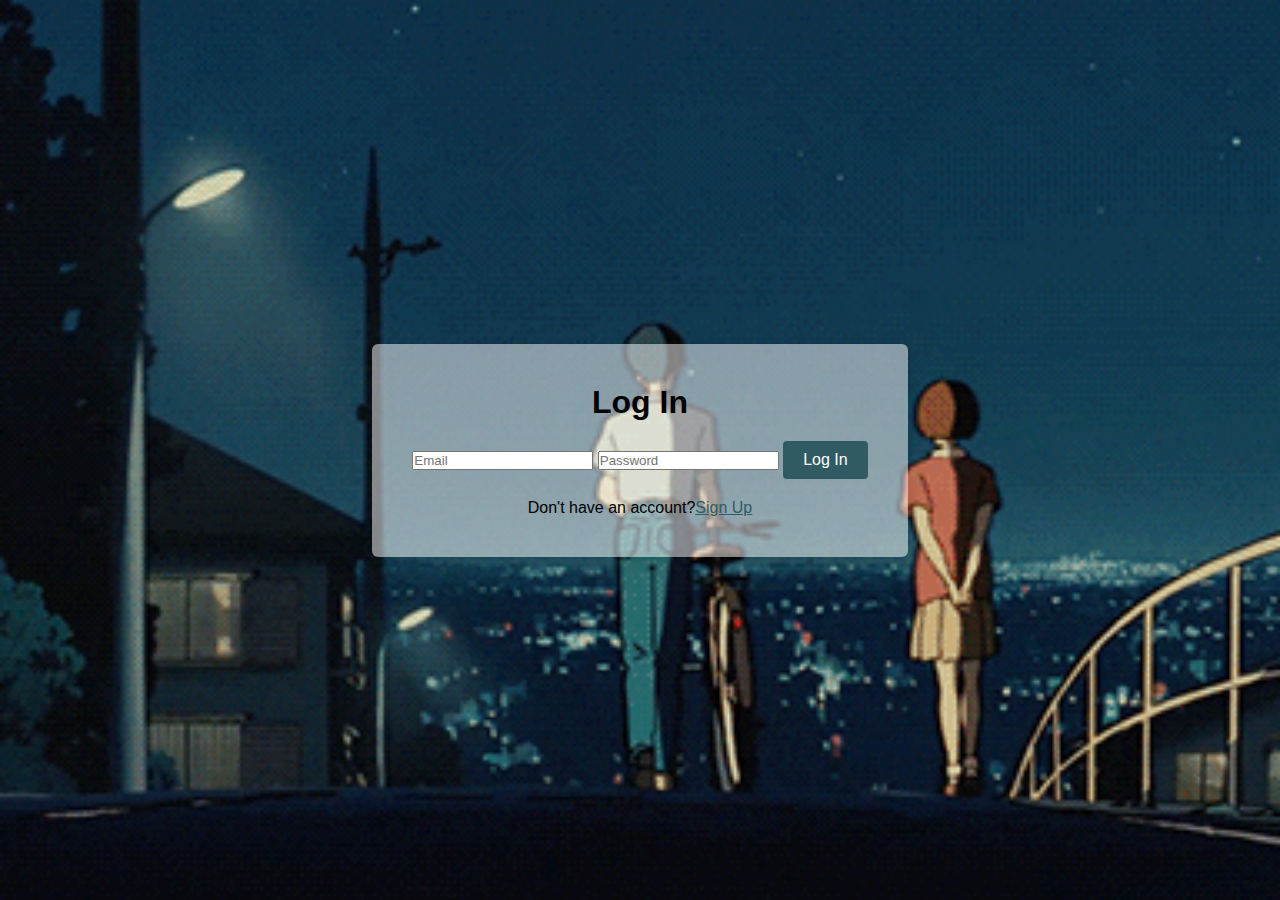
<file: index.html>
<!DOCTYPE html>
<html>
<head>
  <link rel="stylesheet" type="text/css" href="style2.css">
</head>
<body>
  <div class="container">
    <div class="form-container">
      <h1>Log In</h1>
      <div class="Form">
        <input type="email" placeholder="Email" required>
        <input type="password" placeholder="Password" required>
        <a href="social.html"><button type="submit">Log In</button></a>
        <p>Don't have an account?<a href="sign.html">Sign Up</a></p>
      </div>
    </div>
  </div>
</body>
</html>
</file>
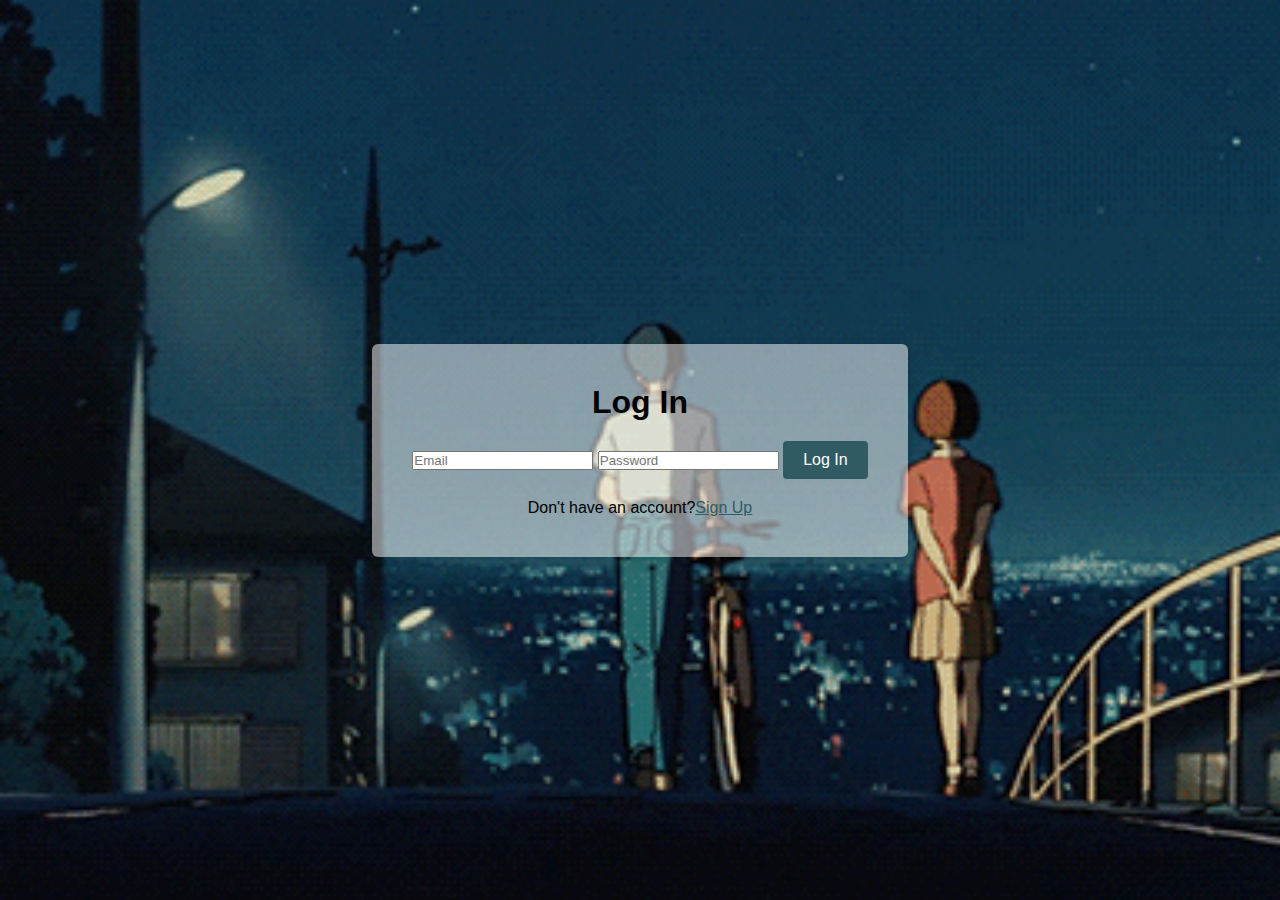
<file: index.html.html>
<!DOCTYPE html>
<html>
<head>
  <link rel="stylesheet" type="text/css" href="style2.css">
</head>
<body>
  <div class="container">
    <div class="form-container">
      <h1>Log In</h1>
      <div class="Form">
        <input type="email" placeholder="Email" required>
        <input type="password" placeholder="Password" required>
        <a href="C:\Users\micke\Desktop\Olayvar BSIT 1-A WEB\social.html"><button type="submit">Log In</button></a>
        <p>Don't have an account?<a href="C:\Users\micke\Desktop\Olayvar BSIT 1-A WEB\sign.html">Sign Up</a></p>
      </div>
    </div>
  </div>
</body>
</html>
</file>
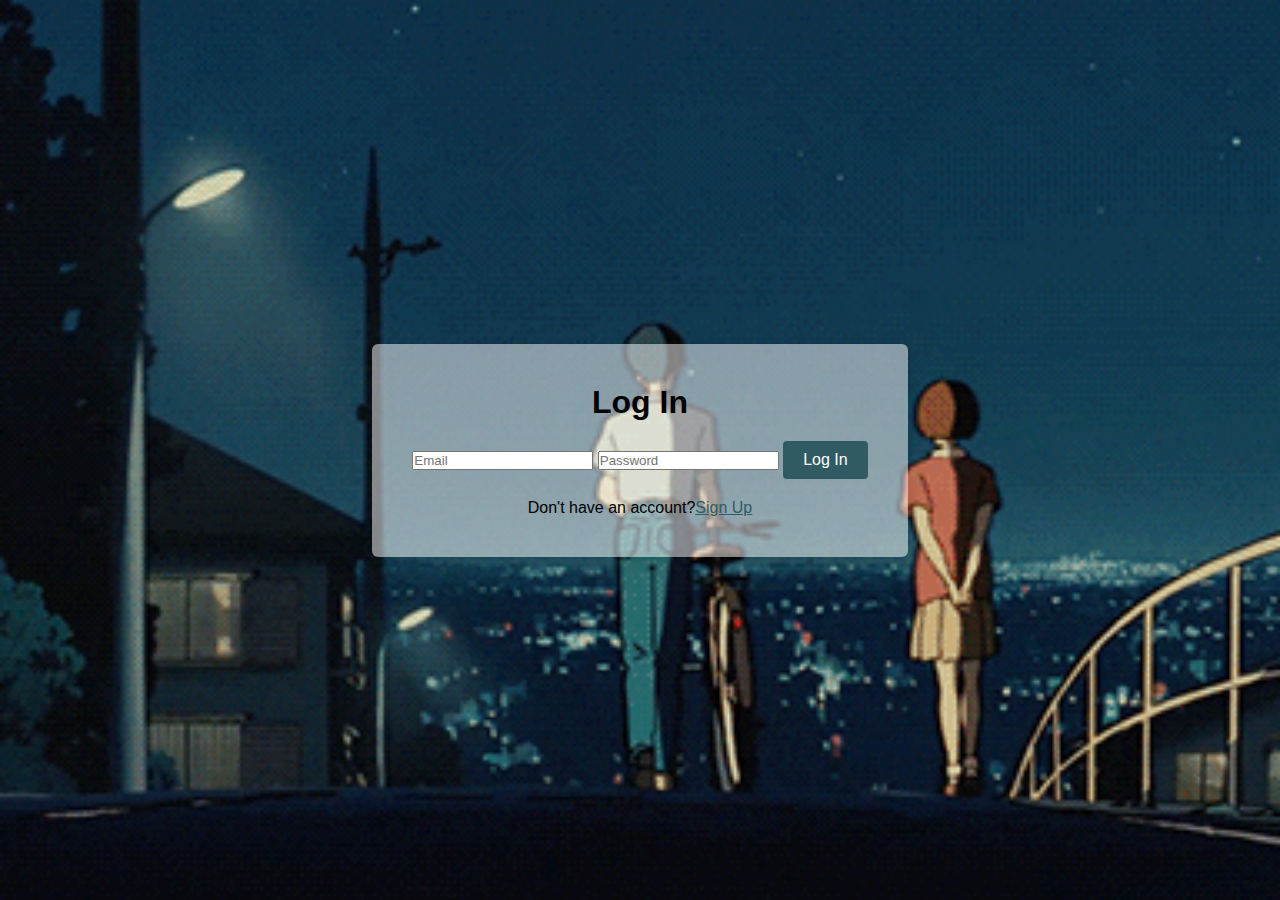
<file: login.html>
<!DOCTYPE html>
<html>
<head>
  <link rel="stylesheet" type="text/css" href="style2.css">
</head>
<body>
  <div class="container">
    <div class="form-container">
      <h1>Log In</h1>
      <div class="Form">
        <input type="email" placeholder="Email" required>
        <input type="password" placeholder="Password" required>
        <a href="C:\Users\micke\Desktop\Olayvar BSIT 1-A WEB\social.html"><button type="submit">Log In</button></a>
        <p>Don't have an account?<a href="sign.html">Sign Up</a></p>
      </div>
    </div>
  </div>
</body>
</html>
</file>
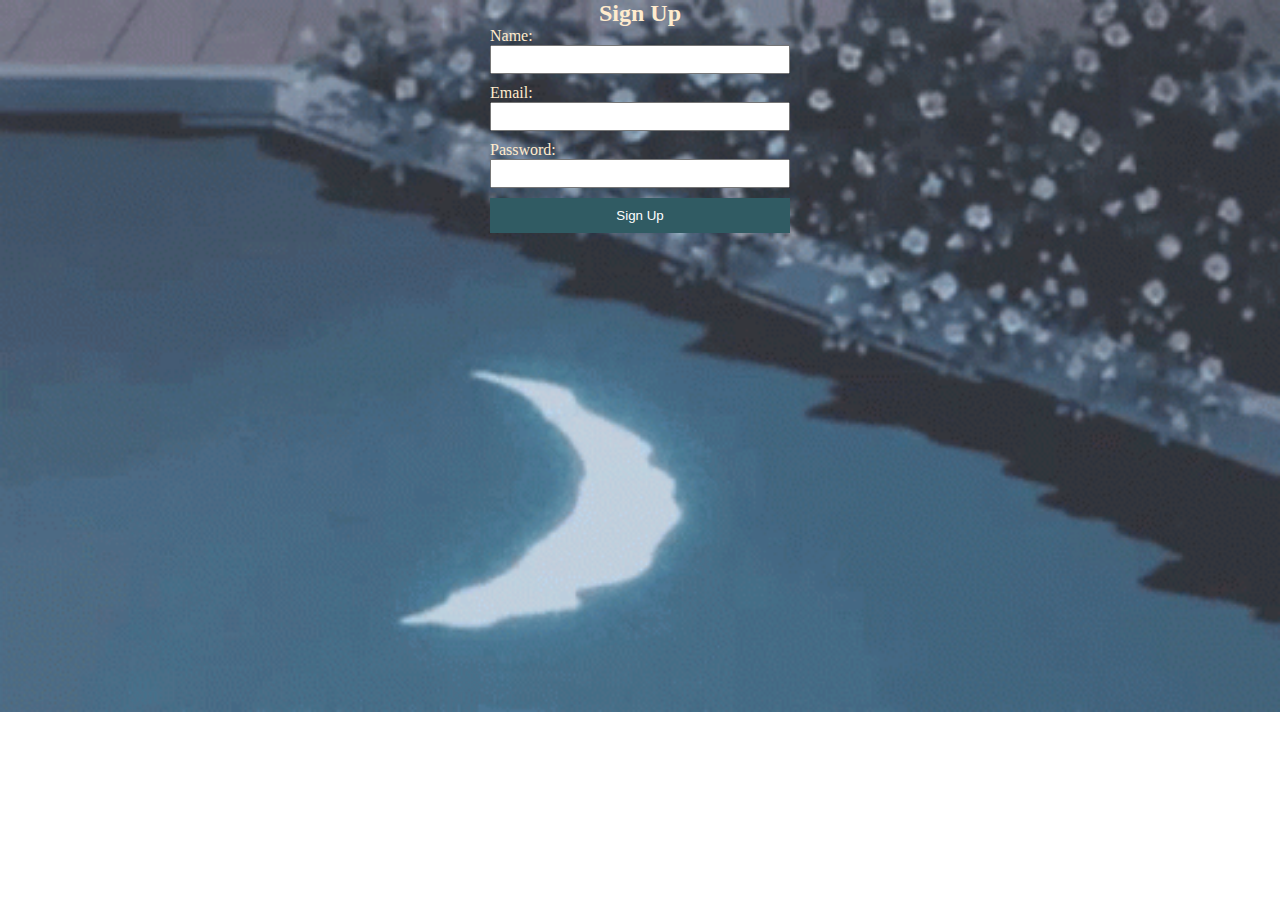
<file: sign.html>
<!DOCTYPE html>
<html>
<head>
  <title>Sign Up Form</title>
  <link rel="stylesheet" type="text/css" href="style3.css">
</head>
<body>
  <h2>Sign Up</h2>
  <div class="form">
    <div class="form-group">
      <label for="name">Name:</label>
      <input type="text" id="name" name="name" required>
    </div>
    <div class="form-group">
      <label for="email">Email:</label>
      <input type="email" id="email" name="email" required>
    </div>
    <div class="form-group">
      <label for="password">Password:</label>
      <input type="password" id="password" name="password" required>
    </div>
    <div class="form-group">
      <a href="social.html"><input type="submit" value="Sign Up"></a>
    </div>
  </div>
</body>
</html>
</file>
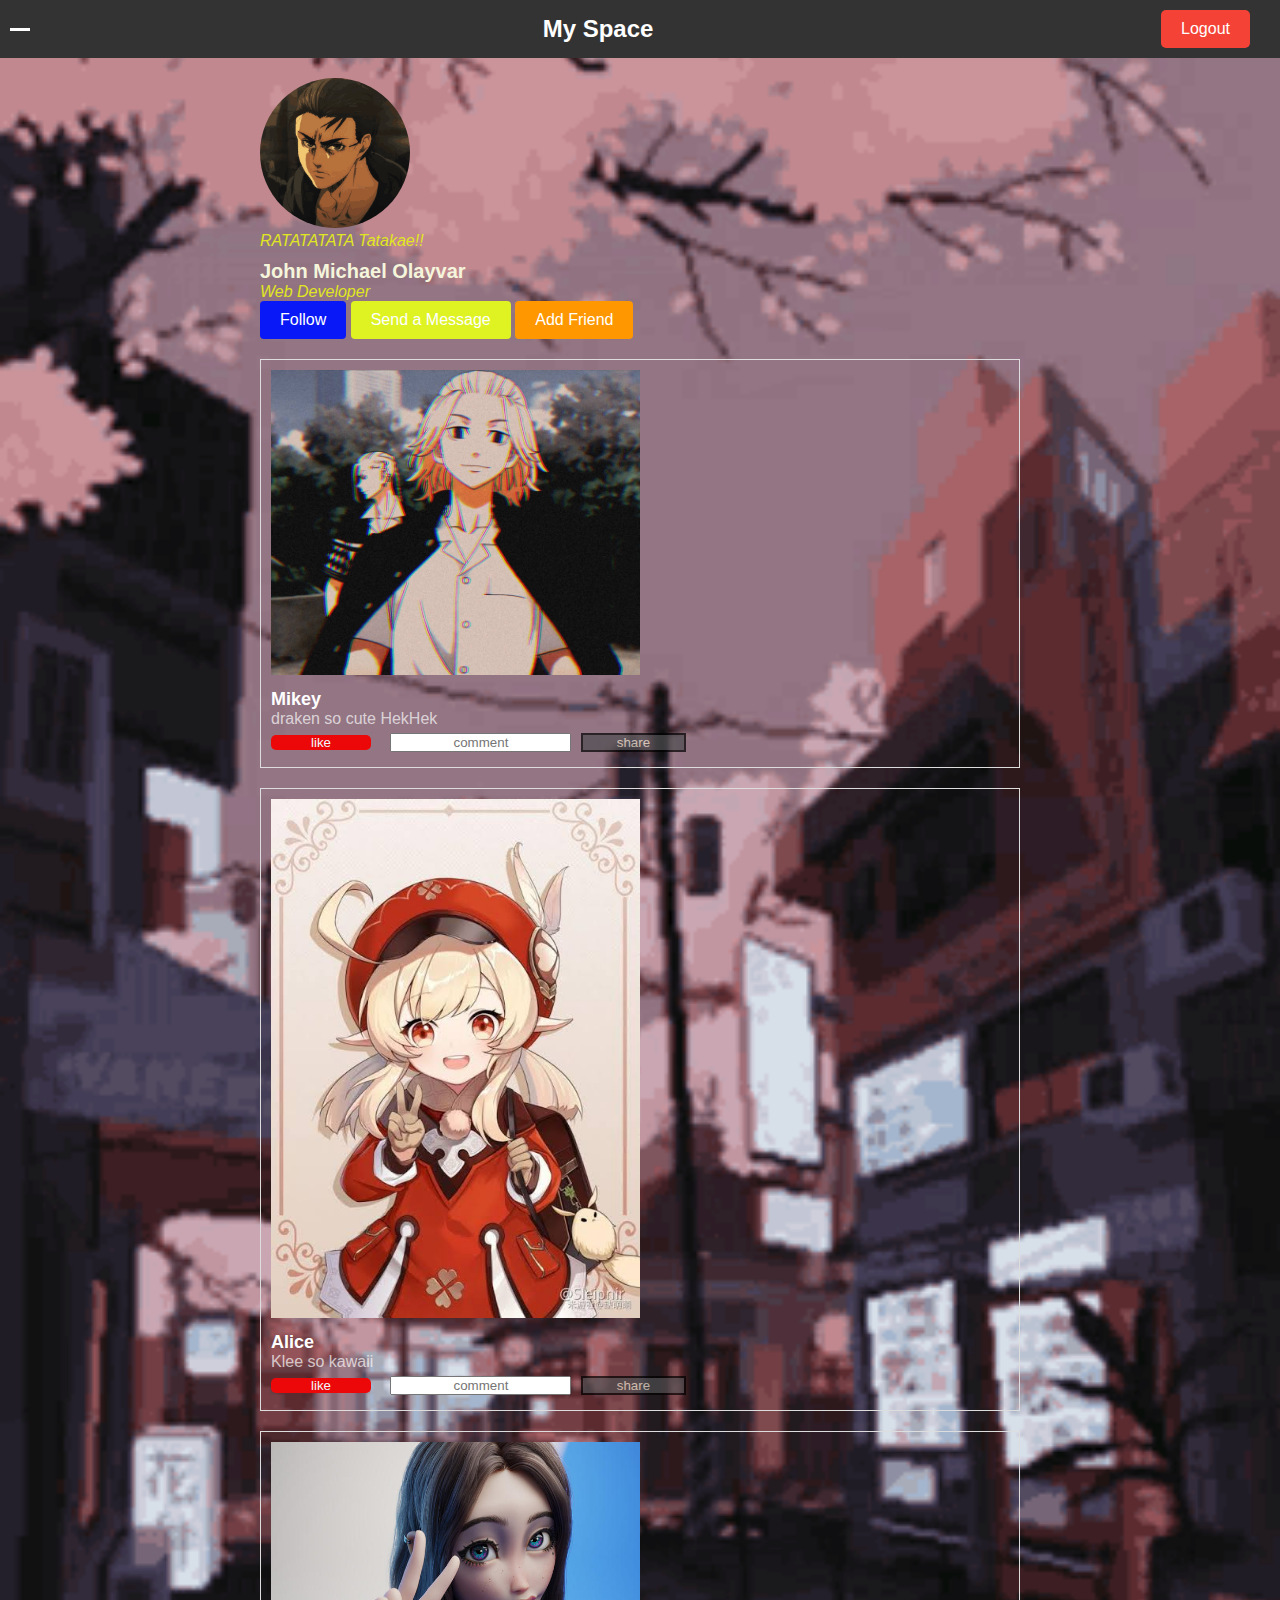
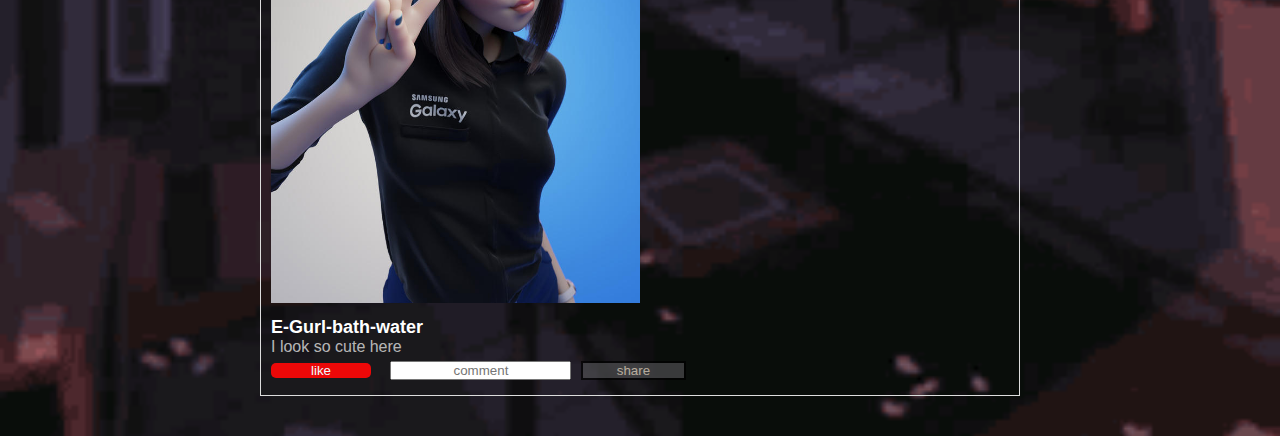
<file: social.html>
<!DOCTYPE html>
<html>
<head>
  <title>Social Media</title>
  <link rel="stylesheet" type="text/css" href="style.css">
</head>
<body>
  <header>
    <div class="dropdown">
      <div class="menu-icon"></div>
      <div class="dropdown-content">
        <a href="#">Change Background Color</a>
        <a href="#">Settings 2</a>
        <a href="#">Settings 3</a>
      </div>
    </div>
    <h1 class="top">My Space</h1>
    <a href="index.html.html" class="logout-button">Logout</a>
  </header>

  
  <main>
    <div class="profile">
      <img src="eren-eren-yeager.gif" alt="Profile Picture"><p class="Bio">RATATATATA
        Tatakae!!
      </p>


      <h2>John Michael Olayvar</h2>
      <p>Web Developer</p>
    </div>
    <div>

      
    </div>

    <div class="dropdown">
      <button class="follow-button">Follow</button>
      <button class="send-message-button">Send a Message</button>
      <button class="add-friend-button">Add Friend</button>
      <div class="dropdown-content">
        <a href="#">Send Request</a>
        <a href="#">Cancel Request</a>
        <a href="#">Block User</a>
      </div>
    </div>
    

    <div class="posts">
      <div class="post">
        <img src="crop.jpeg" alt="Post Image">
        <h3>Mikey</h3>
        <p>draken so cute HekHek</p>
        <button class="like">like</button>
        <input class="comment" type="textbox" placeholder="comment"></input>
        <button class="share">share</button>
      </div>

      <div class="post">
        <img src="images (1).jpeg" alt="Post Image">
        <h3>Alice</h3>
        <p>Klee so kawaii</p>
        <button class="like">like</button>
        <input class="comment" type="textbox" placeholder="comment"></input>
        <button class="share">share</button>
      </div>

      <div class="post">
      <img src="a0a.jpg" alt="Post Image"></a>
        <h3>E-Gurl-bath-water</h3>
        <p>I look so cute here</p>
        <button class="like">like</button>
        <input class="comment" type="textbox" placeholder="comment"></input>
        <button class="share">share</button>


      </div>
    </div>
  </main>
</body>
</html>
</file>
<file: style2.css>
* {
  box-sizing: border-box;
  margin: 0;
  padding: 0;
}

body {
  font-family: Arial, sans-serif;
  background-image: url('anime\ background.gif');
  background-repeat: no-repeat;
  background-size: cover;
}

.container {

  display: flex;
  justify-content: center;
  align-items: center;
  height: 100vh;
}

.form-container {
  background-color:rgba(255, 255, 255, 0.5);
  padding: 40px;
  border-radius: 6px;
  box-shadow: 0 2px 10px rgba(0, 0, 0, 0.2);
  text-align: center;
}

h1 {
  margin-bottom: 20px;
}

.form input {
  width: 100%;
  padding: 10px;
  margin-bottom: 20px;
  border: 1px solid #ccc;
  border-radius: 4px;
}

button[type="submit"] {
  background-color: #305b63;
  color: white;
  border: none;
  border-radius: 4px;
  padding: 10px 20px;
  font-size: 16px;
  cursor: pointer;
}

p {
  margin-top: 20px;
}

a {
  color: #305b63;
}
</file>
<file: style3.css>
*{
    margin: 0;
    padding: 0;
    box-sizing: border-box;
}
body{
    background-image: url(sign\ up\ image.gif);
    background-size: cover;
    background-repeat: no-repeat;
    background-position: fill;
    
}

h2 {
    color: blanchedalmond;
    text-align: center;
  }
  
.form {
    max-width: 300px;
    margin: 0 auto;
  }
  
.form-group {
    margin-bottom: 10px;
  }
  
label {
    display: block;
    color: blanchedalmond;
  }
  
  input[type="text"],
  input[type="email"],
  input[type="password"] {
    width: 100%;
    padding: 5px;
  }
  
input[type="submit"] {
    width: 100%;
    padding: 10px;
    background-color:#305b63;
    color: white;
    border: none;
    cursor: pointer;
  }
  
input[type="submit"]:hover {
    background-color: #305b63;
    color: blanchedalmond;
   
  }
</file>
<file: style.css>
* {
    margin: 0;
    padding: 0;
    box-sizing: border-box;

  }

  body {
    font-family: Arial, sans-serif;
    background-image:url('cherryblossom.gif') ;
    background-size: cover;
    background-repeat: no-repeat;
    background-position: fill;
    
   
  }
.top{
  cursor: pointer;

}header {
    display: flex;
    justify-content: space-between;
    align-items: center;
  }
  
  .logout-button {
    margin-right: 20px;
  }

.logout-button {
  display: inline-block;
  padding: 10px 20px;
  background-color: #f44336;
  color: white;
  text-decoration: none;
  border-radius: 5px;
  font-size: 16px;
  transition: background-color 0.3s;
  
}

.logout-button:hover {
  background-color: #d32f2f;
}

  header {
    background-color: #333;
    padding: 20px;
    color: white;
  }
  
  header h1 {
    font-size: 24px;
  }
  
  main {
    max-width: 800px;
    margin: 0 auto;
    padding: 20px;
  }
  
  .profile img {
    width: 150px;
    border-radius: 50%;
  }
  
  .profile h2 {
    font-size: 20px;
    margin-top: 10px;
    color: beige;
  }
  
  .profile p {
    font-style: italic;
    color: rgb(224,231,34);
  }
  
  .posts {
    margin-top: 20px;
  }
  
  .post {
    margin-bottom: 20px;
    border: 1px solid #ddd;
    padding: 10px;
  }
  
  .post img {
    max-width: 50%;
  }
  
  .post h3 {
    font-size: 18px;
    margin-top: 10px;
    color: rgb(255, 255, 255);
  }
  
  .post p {
    color: #fafafab6;
  }
  .like {
    background-color:rgb(236, 8, 8);
    color: aliceblue;
    border:0;
    border-radius:5px;
    width:100px;
    height:35;
    cursor:pointer;
    margin-right:10px;
}
.like:active{ 
      opacity:0.5;
}
.like:hover{
        opacity:0.7;
}
.comment{
  text-align: center;
  margin: 5px;
}
.share{
  background-color: rgb(78, 78, 81);
  border-style: solid;
  color: antiquewhite;
  border: radius 5px;
  width:105px;
  height:35;
  cursor:pointer;
  margin-right:10px;
  
}
.share{
  opacity:0.5;
}
.share{
  opacity:0.7;
}
.share:hover{
  opacity:0.5;
}
.shares:active{
  opacity:0.7;
}
.follow-button {
  padding: 10px 20px;
  background-color: #0818f7;
  color: white;
  border: none;
  border-radius: 4px;
  font-size: 16px;
  cursor: pointer;
}
.follow-button:hover {
  background-color: #0818f7;
}
.send-message-button {
  padding: 10px 20px;
  background-color: #def321;
  color: white;
  border: none;
  border-radius: 4px;
  font-size: 16px;
  cursor: pointer;
}
.send-message-button:hover {
  background-color: #def321;
}
.send-message-button:active {
  background-color: #def321;
}
.dropdown {
  position: relative;
  display: inline-block;
}

.dropdown-content {
  display: none;
  position: absolute;
  top: 30px;
  right: 0;
  background-color: #f9f9f9;
  min-width: 160px;
  padding: 8px;
  border-radius: 4px;
  box-shadow: 0 2px 5px rgba(0, 0, 0, 0.15);
  z-index: 1;
}

.dropdown-content a {
  display: block;
  padding: 5px 0;
  color: #333;
  text-decoration: none;
}

.dropdown-content a:hover {
  background-color: #eaeaea;
}

.dropdown:hover .dropdown-content {
  display: block;
}
.add-friend-button {
  padding: 10px 20px;
  background-color: #FF9800;
  color: white;
  border: none;
  border-radius: 4px;
  font-size: 16px;
  cursor: pointer;
}
.add-friend-button:hover {
  background-color: #38342f;
}
.add-friend-button:active {
  background-color: #574f43;
}
header {
  display: flex;
  align-items: center;
  background-color: #333;
  padding: 10px;
  color: white;
}

.menu-icon {
  width: 20px;
  height: 3px;
  background-color: white;
  margin-right: 5px;
  cursor: pointer;
}

.dropdown-content {
  display: none;
  position: absolute;
  top: 30px;
  left: 0;
  background-color: rgba(255, 255, 255, 0.5);
  min-width: 160px;
  padding: 8px;
  border-radius: 4px;
  box-shadow: 0 2px 5px rgba(0, 0, 0, 0.15);
  z-index: 1;
}

.dropdown-content a {
  display: block;
  padding: 5px 0;
  color: #333;
  text-decoration: none;
}

.dropdown-content a:hover {
  background-color: rgba(255, 255, 255, 0.5);
}

.dropdown:hover .dropdown-content {
  display: block;
}
</file>
